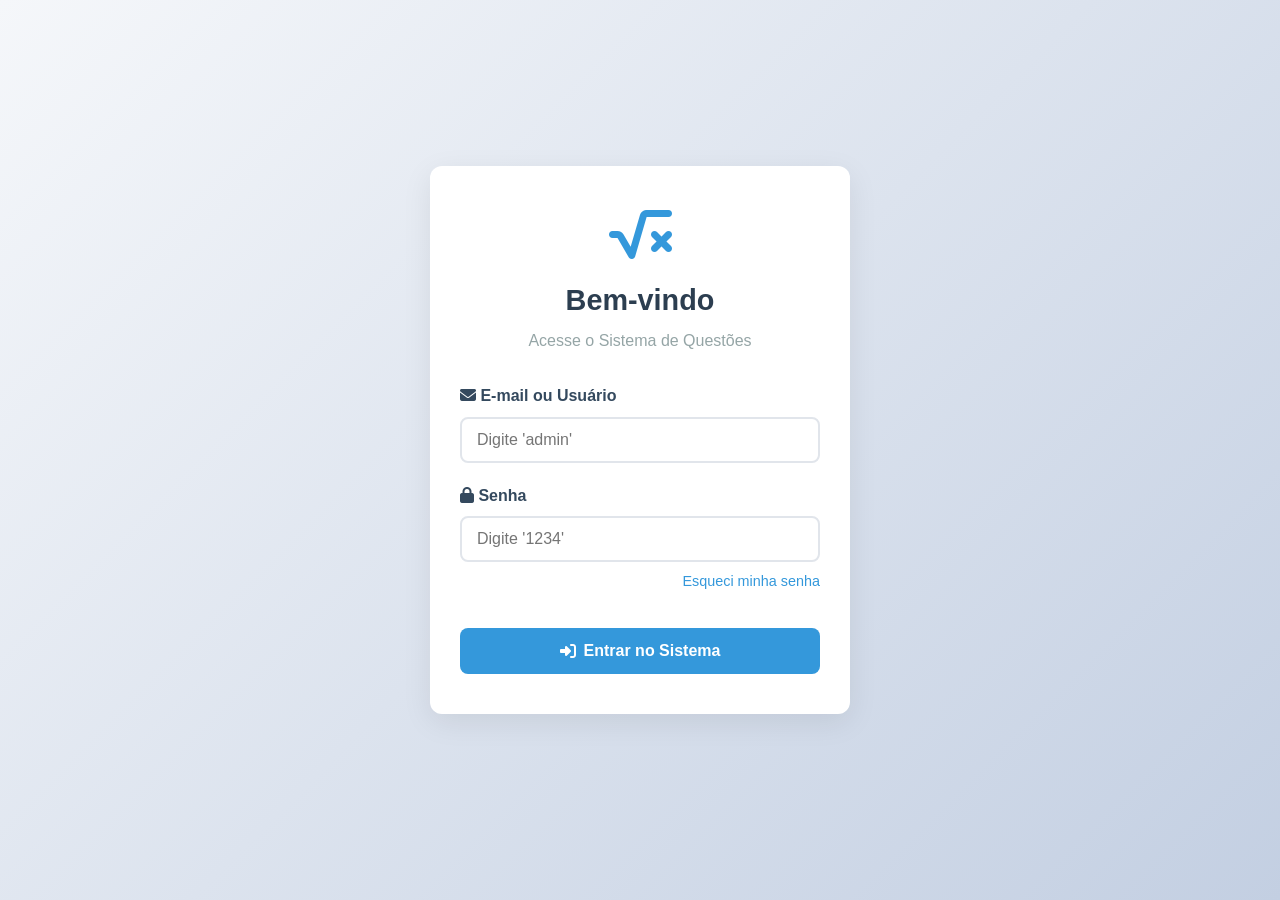
<file: queiroz/login.html>
<!DOCTYPE html>
<html lang="pt-BR">
<head>
  <meta charset="UTF-8">
  <meta name="viewport" content="width=device-width, initial-scale=1.0">
  <title>Login - Sistema de Questões</title>
  <link rel="stylesheet" href="https://cdnjs.cloudflare.com/ajax/libs/font-awesome/6.4.0/css/all.min.css">
  <link rel="stylesheet" href="css/base.css">
  <link rel="stylesheet" href="css/components.css">
  
  <style>
    /* Estilos específicos de Layout para o Login (Centralizado) */
    .login-layout {
      display: flex;
      align-items: center;
      justify-content: center;
      min-height: 100vh;
      padding: 20px;
    }
    .login-card {
      max-width: 420px;
      width: 100%;
      padding: 40px 30px;
      animation: fadeIn 0.5s ease-out;
    }
    .login-header {
      text-align: center;
      margin-bottom: 30px;
    }
    .login-icon {
      font-size: 3.5rem;
      color: var(--primary);
      margin-bottom: 15px;
    }
    .forgot-link {
      display: block;
      text-align: right;
      font-size: 0.9rem;
      color: var(--primary);
      text-decoration: none;
      margin-top: 8px;
    }
    .forgot-link:hover { text-decoration: underline; }
    
    .error-feedback {
      background: #fdf2f2;
      color: var(--danger);
      padding: 10px;
      border-radius: 8px;
      text-align: center;
      margin-bottom: 20px;
      font-size: 0.9rem;
      display: none;
      border: 1px solid #f5c6cb;
    }

    @keyframes fadeIn { from { opacity: 0; transform: translateY(-20px); } to { opacity: 1; transform: translateY(0); } }
    @keyframes shake { 0%, 100% { transform: translateX(0); } 25% { transform: translateX(-10px); } 75% { transform: translateX(10px); } }
  </style>
</head>
<body>

  <div class="login-layout">
    <div class="card login-card" id="loginCard">
      
      <div class="login-header">
        <i class="fas fa-square-root-alt login-icon"></i>
        <h2 style="color: var(--secondary); font-size: 1.8rem; margin-bottom: 5px;">Bem-vindo</h2>
        <p style="color: var(--gray);">Acesse o Sistema de Questões</p>
      </div>

      <div class="error-feedback" id="errorMessage">
        <i class="fas fa-exclamation-circle"></i> E-mail ou senha incorretos.
      </div>

      <form id="loginForm">
        <div class="form-group">
          <label for="email"><i class="fas fa-envelope"></i> E-mail ou Usuário</label>
          <input type="text" id="email" placeholder="Digite 'admin'" required autocomplete="off">
        </div>

        <div class="form-group">
          <label for="password"><i class="fas fa-lock"></i> Senha</label>
          <input type="password" id="password" class="form-control" placeholder="Digite '1234'" required>
          <a href="#" class="forgot-link">Esqueci minha senha</a>
        </div>

        <button type="submit" class="btn btn-primary" id="btnSubmit" style="width: 100%; justify-content: center; margin-top: 15px; padding: 14px;">
          <i class="fas fa-sign-in-alt"></i> Entrar no Sistema
        </button>
      </form>

    </div>
  </div>

  <script src="js/login.js"></script>
</body>
</html>
</file>
<file: queiroz/css/base.css>
/* BASE: Variáveis, Reset e Tipografia Global */
:root {
  --primary: #3498db;
  --secondary: #2c3e50;
  --success: #2ecc71;
  --danger: #e74c3c;
  --warning: #f39c12;
  --light: #ecf0f1;
  --dark: #34495e;
  --gray: #95a5a6;
}

* {
  box-sizing: border-box;
  margin: 0;
  padding: 0;
}

body {
  font-family: 'Segoe UI', Tahoma, Geneva, Verdana, sans-serif;
  background: linear-gradient(135deg, #f5f7fa 0%, #c3cfe2 100%);
  color: #333;
  line-height: 1.6;
}
</file>
<file: queiroz/css/components.css>
/* COMPONENTS: Elementos reutilizáveis (Cards, Botões, Formulários) */
.card {
  background: white;
  border-radius: 12px;
  box-shadow: 0 8px 30px rgba(0, 0, 0, 0.08); /* Sombra mais suave e moderna */
  padding: 25px;
  margin-bottom: 20px;
  transition: transform 0.3s ease;
}

/* Formulários */
.form-group { margin-bottom: 20px; }
label {
  display: block;
  margin-bottom: 8px;
  font-weight: 600;
  color: var(--dark);
}

input[type="text"], input[type="password"], select, textarea {
  width: 100%;
  padding: 12px 15px;
  border: 2px solid #e1e5eb;
  border-radius: 8px;
  font-size: 16px;
  transition: all 0.3s ease;
  font-family: inherit;
}
input:focus, select:focus, textarea:focus {
  border-color: var(--primary);
  outline: none;
  box-shadow: 0 0 0 3px rgba(52, 152, 219, 0.1); /* Efeito moderno de foco */
}

/* Botões */
.btn {
  display: inline-flex;
  align-items: center;
  justify-content: center;
  gap: 8px;
  padding: 12px 20px;
  border: none;
  border-radius: 8px;
  font-size: 16px;
  font-weight: 600;
  cursor: pointer;
  transition: all 0.2s ease;
}
.btn:active { transform: scale(0.98); /* Feedback tátil ao clicar */ }
.btn-primary { background: var(--primary); color: white; }
.btn-primary:hover { background: #2980b9; transform: translateY(-2px); }
.btn-success { background: var(--success); color: white; }
.btn-success:hover { background: #27ae60; transform: translateY(-2px); }
.btn-danger { background: var(--danger); color: white; }
.btn-danger:hover { background: #c0392b; transform: translateY(-2px); }
</file>
